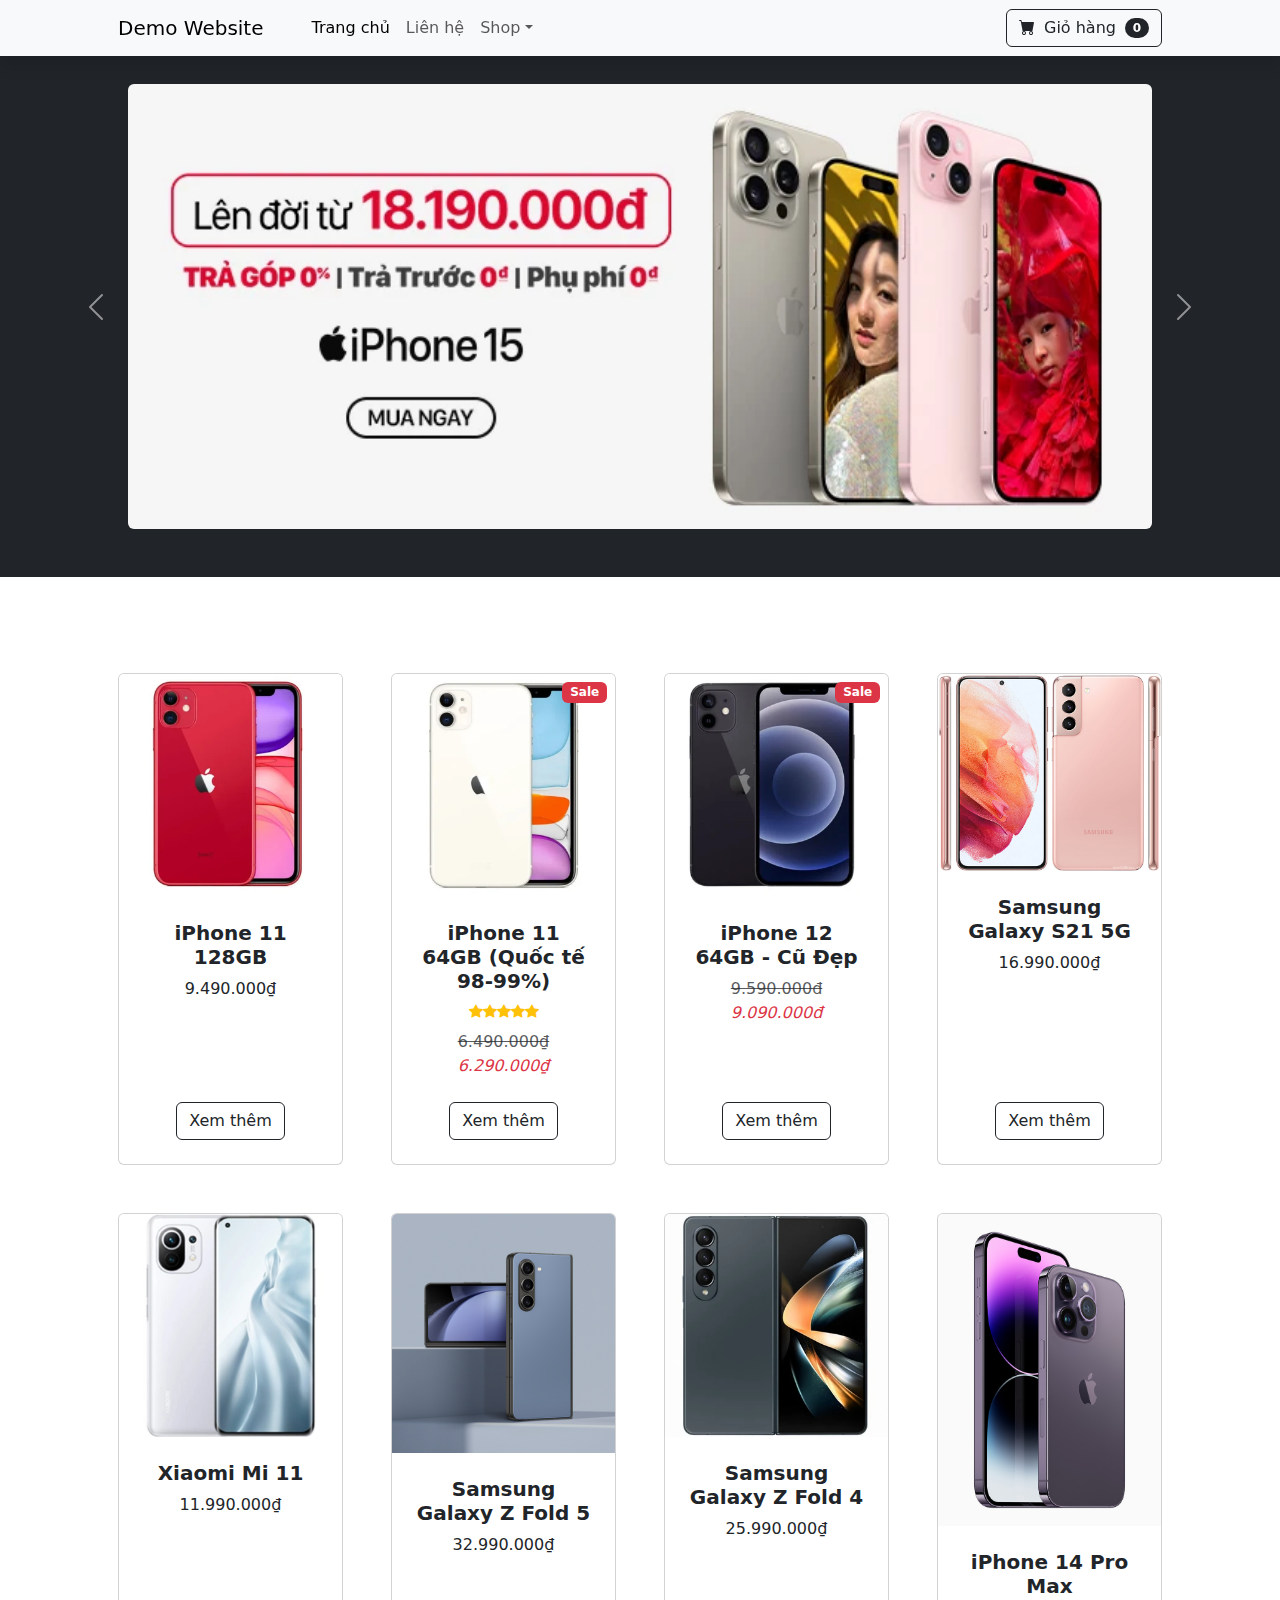
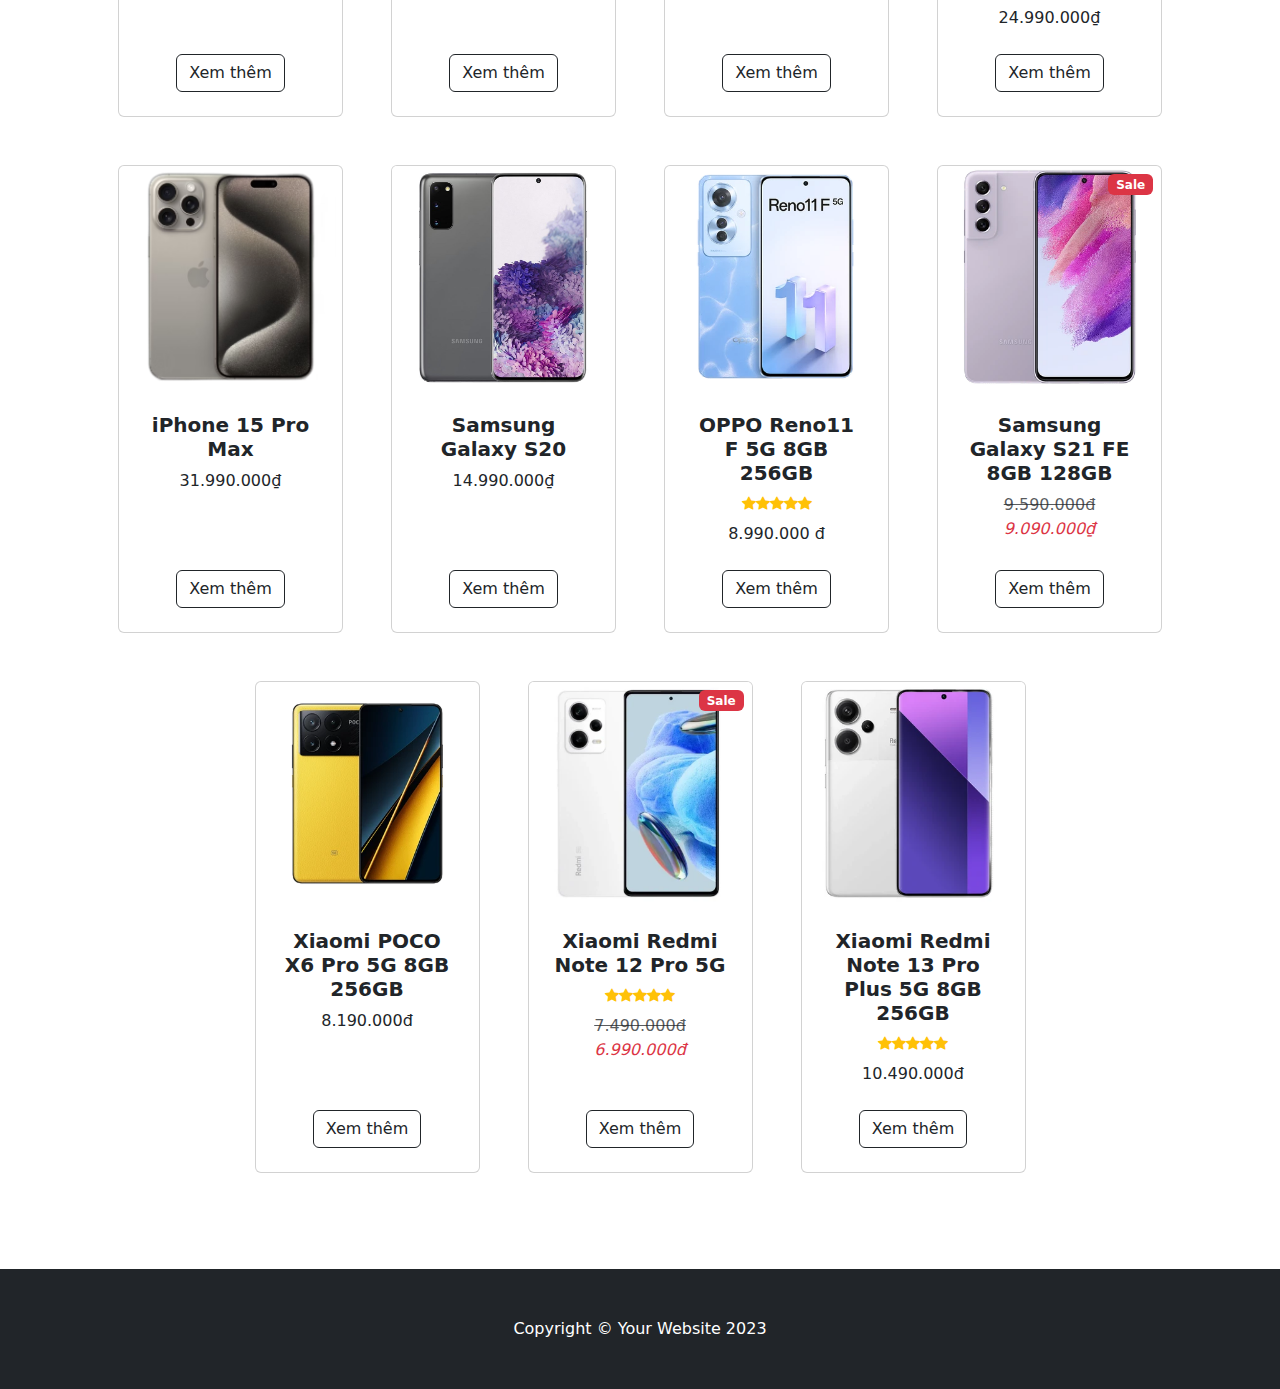
<file: index.html>
<!DOCTYPE html>
<html lang="en">

<head>
	<meta charset="utf-8" />
	<meta name="viewport" content="width=device-width, initial-scale=1, shrink-to-fit=no" />
	<meta name="description" content="" />
	<meta name="author" content="" />
	<title>Demo Website</title>
	<!-- Favicon-->
	<link rel="icon" type="image/x-icon" href="assets/favicon.ico" />
	<!-- Bootstrap icons-->
	<link href="https://cdn.jsdelivr.net/npm/bootstrap-icons@1.5.0/font/bootstrap-icons.css" rel="stylesheet" />
	<!-- Core theme CSS (includes Bootstrap)-->
	<link href="https://cdn.jsdelivr.net/npm/bootstrap@5.3.3/dist/css/bootstrap.min.css" rel="stylesheet"
		integrity="sha384-QWTKZyjpPEjISv5WaRU9OFeRpok6YctnYmDr5pNlyT2bRjXh0JMhjY6hW+ALEwIH" crossorigin="anonymous" />
	<script src="https://cdn.jsdelivr.net/npm/bootstrap@5.3.3/dist/js/bootstrap.bundle.min.js"
		integrity="sha384-YvpcrYf0tY3lHB60NNkmXc5s9fDVZLESaAA55NDzOxhy9GkcIdslK1eN7N6jIeHz"
		crossorigin="anonymous"></script>
	<link rel="stylesheet" href="./style.css" />
</head>

<body>
	<!-- Navigation-->
	<nav class="navbar navbar-expand-lg navbar-light bg-light position-fixed top-0 end-0 start-0 z-3 shadow">
		<div class="container px-4 px-lg-5">
			<a class="navbar-brand" href="./index.html">Demo Website</a>
			<button class="navbar-toggler" type="button" data-bs-toggle="collapse"
				data-bs-target="#navbarSupportedContent" aria-controls="navbarSupportedContent" aria-expanded="false"
				aria-label="Toggle navigation"><span class="navbar-toggler-icon"></span></button>
			<div class="collapse navbar-collapse" id="navbarSupportedContent">
				<ul class="navbar-nav me-auto mb-2 mb-lg-0 ms-lg-4">
					<li class="nav-item"><a class="nav-link active" aria-current="page" href="#!">Trang chủ</a></li>
					<li class="nav-item"><a class="nav-link" href="./contact.html">Liên hệ</a></li>
					<li class="nav-item dropdown">
						<a class="nav-link dropdown-toggle" id="navbarDropdown" href="#" role="button"
							data-bs-toggle="dropdown" aria-expanded="false">Shop</a>
						<ul class="dropdown-menu" aria-labelledby="navbarDropdown">
							<li><a class="dropdown-item" href="#!">Tất cả sản phẩm</a></li>
							<li>
								<hr class="dropdown-divider" />
							</li>
							<li><a class="dropdown-item" href="#!">Sản phẩm nổi bật</a></li>
							<li><a class="dropdown-item" href="#!">Vừa cập bến</a></li>
						</ul>
					</li>
				</ul>
				<div class="d-flex">
					<a href="./cart.html">
						<button class="btn btn-outline-dark" type="submit">
							<i class="bi-cart-fill me-1"></i>
							Giỏ hàng
							<span class="badge bg-dark text-white ms-1 rounded-pill">0</span>
						</button>
					</a>
				</div>
			</div>
		</div>
	</nav>
	<!-- Header-->
	<header class="bg-dark py-5 mt-36">
		<div id="myCarousel" class="carousel slide">
			<div class="carousel-inner">
				<div class="carousel-item active">
					<img src="./img/iphone-15-sliding-iphone15.webp" class="d-block w-100 rounded" alt="..." />
				</div>
				<div class="carousel-item">
					<img src="./img/oppo-reno11-f-sliding-moban.webp" class="d-block w-100 rounded" alt="..." />
				</div>
				<div class="carousel-item">
					<img src="./img/redmi-note13-pro-4g-sliding-111.webp" class="d-block w-100 rounded" alt="..." />
				</div>
			</div>
			<button class="carousel-control-prev" type="button" data-bs-target="#myCarousel" data-bs-slide="prev">
				<span class="carousel-control-prev-icon p-10percent-left" aria-hidden="true"></span>
				<span class="visually-hidden">Previous</span>
			</button>
			<button class="carousel-control-next" type="button" data-bs-target="#myCarousel" data-bs-slide="next">
				<span class="carousel-control-next-icon p-10percent-right" aria-hidden="true"></span>
				<span class="visually-hidden">Next</span>
			</button>
		</div>
	</header>
	<!-- Section-->
	<section class="py-5">
		<div class="container px-4 px-lg-5 mt-5">
			<div class="row gx-4 gx-lg-5 row-cols-2 row-cols-md-3 row-cols-xl-4 justify-content-center">
				<div class="col mb-5">
					<div class="card h-100">
						<!-- Product image-->
						<img class="card-img-top" src="./img/iphone-11-128gb.webp" alt="..." />
						<!-- Product details-->
						<div class="card-body p-4">
							<div class="text-center">
								<!-- Product name-->
								<h5 class="fw-bolder">iPhone 11 128GB</h5>
								<!-- Product price-->
								9.490.000₫
							</div>
						</div>
						<!-- Product actions-->
						<div class="card-footer p-4 pt-0 border-top-0 bg-transparent">
							<div class="text-center"><a class="btn btn-outline-dark mt-auto" href="./detail.html">Xem
									thêm</a></div>
						</div>
					</div>
				</div>
				<div class="col mb-5">
					<div class="card h-100">
						<!-- Sale badge-->
						<div class="badge bg-danger text-white position-absolute" style="top: 0.5rem; right: 0.5rem">
							Sale</div>
						<!-- Product image-->
						<img class="card-img-top" src="./img/iphone-11.webp" alt="..." />
						<!-- Product details-->
						<div class="card-body p-4">
							<div class="text-center">
								<!-- Product name-->
								<h5 class="fw-bolder">iPhone 11 64GB (Quốc tế 98-99%)</h5>
								<!-- Product reviews-->
								<div class="d-flex justify-content-center small text-warning mb-2">
									<div class="bi-star-fill"></div>
									<div class="bi-star-fill"></div>
									<div class="bi-star-fill"></div>
									<div class="bi-star-fill"></div>
									<div class="bi-star-fill"></div>
								</div>
								<!-- Product price-->
								<span class="text-muted text-decoration-line-through"> 6.490.000₫</span>
								<i class="text-danger">6.290.000₫</i>
							</div>
						</div>
						<!-- Product actions-->
						<div class="card-footer p-4 pt-0 border-top-0 bg-transparent">
							<div class="text-center"><a class="btn btn-outline-dark mt-auto" href="./detail.html">Xem
									thêm</a></div>
						</div>
					</div>
				</div>
				<div class="col mb-5">
					<div class="card h-100">
						<!-- Sale badge-->
						<div class="badge bg-danger text-white position-absolute" style="top: 0.5rem; right: 0.5rem">
							Sale</div>
						<!-- Product image-->
						<img class="card-img-top" src="./img/iphone-12.webp" alt="..." />
						<!-- Product details-->
						<div class="card-body p-4">
							<div class="text-center">
								<!-- Product name-->
								<h5 class="fw-bolder">iPhone 12 64GB - Cũ Đẹp</h5>
								<!-- Product price-->
								<span class="text-muted text-decoration-line-through">9.590.000đ</span>
								<i class="text-danger">9.090.000đ</i>
							</div>
						</div>
						<!-- Product actions-->
						<div class="card-footer p-4 pt-0 border-top-0 bg-transparent">
							<div class="text-center"><a class="btn btn-outline-dark mt-auto" href="./detail.html">Xem
									thêm</a></div>
						</div>
					</div>
				</div>
				<div class="col mb-5">
					<div class="card h-100">
						<!-- Product image-->
						<img class="card-img-top" src="./img/samsung-galaxy-s21-5g-0.webp" alt="..." />
						<!-- Product details-->
						<div class="card-body p-4">
							<div class="text-center">
								<!-- Product name-->
								<h5 class="fw-bolder">Samsung Galaxy S21 5G</h5>
								<!-- Product price-->
								16.990.000₫
							</div>
						</div>
						<!-- Product actions-->
						<div class="card-footer p-4 pt-0 border-top-0 bg-transparent">
							<div class="text-center"><a class="btn btn-outline-dark mt-auto" href="./detail.html">Xem
									thêm</a></div>
						</div>
					</div>
				</div>
				<div class="col mb-5">
					<div class="card h-100">
						<!-- Product image-->
						<img class="card-img-top" src="./img/xiaomi_mi_11-pictures-10656.webp" alt="..." />
						<!-- Product details-->
						<div class="card-body p-4">
							<div class="text-center">
								<!-- Product name-->
								<h5 class="fw-bolder">Xiaomi Mi 11</h5>
								<!-- Product price-->
								11.990.000₫
							</div>
						</div>
						<!-- Product actions-->
						<div class="card-footer p-4 pt-0 border-top-0 bg-transparent">
							<div class="text-center"><a class="btn btn-outline-dark mt-auto" href="./detail.html">Xem
									thêm</a></div>
						</div>
					</div>
				</div>
				<div class="col mb-5">
					<div class="card h-100">
						<!-- Product image-->
						<img class="card-img-top" src="./img/galaxy-z-fold5-highlights-exclusive-blue.webp"
							alt="Samsung Galaxy Z Fold 5" />
						<!-- Product details-->
						<div class="card-body p-4">
							<div class="text-center">
								<!-- Product name-->
								<h5 class="fw-bolder">Samsung Galaxy Z Fold 5</h5>
								<!-- Product price-->
								32.990.000₫
							</div>
						</div>
						<!-- Product actions-->
						<div class="card-footer p-4 pt-0 border-top-0 bg-transparent">
							<div class="text-center"><a class="btn btn-outline-dark mt-auto" href="./detail.html">Xem
									thêm</a></div>
						</div>
					</div>
				</div>
				<div class="col mb-5">
					<div class="card h-100">
						<!-- Product image-->
						<img class="card-img-top" src="./img/samsung-galaxy-z-fold4.webp"
							alt="Samsung Galaxy Z Fold 4" />
						<!-- Product details-->
						<div class="card-body p-4">
							<div class="text-center">
								<!-- Product name-->
								<h5 class="fw-bolder">Samsung Galaxy Z Fold 4</h5>
								<!-- Product price-->
								25.990.000₫
							</div>
						</div>
						<!-- Product actions-->
						<div class="card-footer p-4 pt-0 border-top-0 bg-transparent">
							<div class="text-center"><a class="btn btn-outline-dark mt-auto" href="./detail.html">Xem
									thêm</a></div>
						</div>
					</div>
				</div>
				<div class="col mb-5">
					<div class="card h-100">
						<!-- Product image-->
						<img class="card-img-top" src="./img/Apple-iPhone-14-Pro-iPhone-14-Pro-Max-deep-purple-220907_inline.webp" alt="iPhone 14 Pro Max" />
						<!-- Product details-->
						<div class="card-body p-4">
							<div class="text-center">
								<!-- Product name-->
								<h5 class="fw-bolder">iPhone 14 Pro Max</h5>
								<!-- Product price-->
								24.990.000₫
							</div>
						</div>
						<!-- Product actions-->
						<div class="card-footer p-4 pt-0 border-top-0 bg-transparent">
							<div class="text-center"><a class="btn btn-outline-dark mt-auto" href="./detail.html">Xem
									thêm</a></div>
						</div>
					</div>
				</div>
				<div class="col mb-5">
					<div class="card h-100">
						<!-- Product image-->
						<img class="card-img-top" src="./img/iphone-15-pro-max-render.webp" alt="iPhone 15 Pro Max" />
						<!-- Product details-->
						<div class="card-body p-4">
							<div class="text-center">
								<!-- Product name-->
								<h5 class="fw-bolder">iPhone 15 Pro Max</h5>
								<!-- Product price-->
								31.990.000₫
							</div>
						</div>
						<!-- Product actions-->
						<div class="card-footer p-4 pt-0 border-top-0 bg-transparent">
							<div class="text-center"><a class="btn btn-outline-dark mt-auto" href="./detail.html">Xem
									thêm</a></div>
						</div>
					</div>
				</div>
				<div class="col mb-5">
					<div class="card h-100">
						<!-- Product image-->
						<img class="card-img-top" src="./img/samsung-galaxy-s20-xam-1-org.webp" alt="Samsung Galaxy S20" />
						<!-- Product details-->
						<div class="card-body p-4">
							<div class="text-center">
								<!-- Product name-->
								<h5 class="fw-bolder">Samsung Galaxy S20</h5>
								<!-- Product price-->
								14.990.000₫
							</div>
						</div>
						<!-- Product actions-->
						<div class="card-footer p-4 pt-0 border-top-0 bg-transparent">
							<div class="text-center"><a class="btn btn-outline-dark mt-auto" href="./detail.html">Xem
									thêm</a></div>
						</div>
					</div>
				</div>
				<div class="col mb-5">
					<div class="card h-100">
						<!-- Product image-->
						<img class="card-img-top" src="./img/oppo-reno-11-f-xanh-2.webp" alt="..." />
						<!-- Product details-->
						<div class="card-body p-4">
							<div class="text-center">
								<!-- Product name-->
								<h5 class="fw-bolder">OPPO Reno11 F 5G 8GB 256GB</h5>
								<!-- Product reviews-->
								<div class="d-flex justify-content-center small text-warning mb-2">
									<div class="bi-star-fill"></div>
									<div class="bi-star-fill"></div>
									<div class="bi-star-fill"></div>
									<div class="bi-star-fill"></div>
									<div class="bi-star-fill"></div>
								</div>
								<!-- Product price-->
								8.990.000 đ
							</div>
						</div>
						<!-- Product actions-->
						<div class="card-footer p-4 pt-0 border-top-0 bg-transparent">
							<div class="text-center"><a class="btn btn-outline-dark mt-auto" href="./detail.html">Xem
									thêm</a></div>
						</div>
					</div>
				</div>
				<div class="col mb-5">
					<div class="card h-100">
						<!-- Sale badge-->
						<div class="badge bg-danger text-white position-absolute" style="top: 0.5rem; right: 0.5rem">
							Sale</div>
						<!-- Product image-->
						<img class="card-img-top" src="./img/sm-g990_s21fe_backfront_lv.webp" alt="..." />
						<!-- Product details-->
						<div class="card-body p-4">
							<div class="text-center">
								<!-- Product name-->
								<h5 class="fw-bolder">Samsung Galaxy S21 FE 8GB 128GB</h5>
								<!-- Product price-->
								<span class="text-muted text-decoration-line-through">9.590.000đ</span>
								<i class="text-danger">9.090.000₫</i>
							</div>
						</div>
						<!-- Product actions-->
						<div class="card-footer p-4 pt-0 border-top-0 bg-transparent">
							<div class="text-center"><a class="btn btn-outline-dark mt-auto" href="./detail.html">Xem
									thêm</a></div>
						</div>
					</div>
				</div>
				<div class="col mb-5">
					<div class="card h-100">
						<!-- Product image-->
						<img class="card-img-top" src="./img/t_i_xu_ng_22__6.webp" alt="..." />
						<!-- Product details-->
						<div class="card-body p-4">
							<div class="text-center">
								<!-- Product name-->
								<h5 class="fw-bolder">Xiaomi POCO X6 Pro 5G 8GB 256GB</h5>
								<!-- Product price-->
								8.190.000đ
							</div>
						</div>
						<!-- Product actions-->
						<div class="card-footer p-4 pt-0 border-top-0 bg-transparent">
							<div class="text-center"><a class="btn btn-outline-dark mt-auto" href="./detail.html">Xem
									thêm</a></div>
						</div>
					</div>
				</div>
				<div class="col mb-5">
					<div class="card h-100">
						<!-- Sale badge-->
						<div class="badge bg-danger text-white position-absolute" style="top: 0.5rem; right: 0.5rem">
							Sale</div>
						<!-- Product image-->
						<img class="card-img-top" src="./img/xiaomi-redmi-note-12-pro-5g.webp" alt="..." />
						<!-- Product details-->
						<div class="card-body p-4">
							<div class="text-center">
								<!-- Product name-->
								<h5 class="fw-bolder">Xiaomi Redmi Note 12 Pro 5G</h5>
								<!-- Product reviews-->
								<div class="d-flex justify-content-center small text-warning mb-2">
									<div class="bi-star-fill"></div>
									<div class="bi-star-fill"></div>
									<div class="bi-star-fill"></div>
									<div class="bi-star-fill"></div>
									<div class="bi-star-fill"></div>
								</div>
								<!-- Product price-->
								<span class="text-muted text-decoration-line-through">7.490.000đ</span>
								<i class="text-danger">6.990.000đ</i>
							</div>
						</div>
						<!-- Product actions-->
						<div class="card-footer p-4 pt-0 border-top-0 bg-transparent">
							<div class="text-center"><a class="btn btn-outline-dark mt-auto" href="./detail.html">Xem
									thêm</a></div>
						</div>
					</div>
				</div>
				<div class="col mb-5">
					<div class="card h-100">
						<!-- Product image-->
						<img class="card-img-top" src="./img/xiaomi-redmi-note-13-pro-plus_9_.webp" alt="..." />
						<!-- Product details-->
						<div class="card-body p-4">
							<div class="text-center">
								<!-- Product name-->
								<h5 class="fw-bolder">Xiaomi Redmi Note 13 Pro Plus 5G 8GB 256GB</h5>
								<!-- Product reviews-->
								<div class="d-flex justify-content-center small text-warning mb-2">
									<div class="bi-star-fill"></div>
									<div class="bi-star-fill"></div>
									<div class="bi-star-fill"></div>
									<div class="bi-star-fill"></div>
									<div class="bi-star-fill"></div>
								</div>
								<!-- Product price-->
								10.490.000đ
							</div>
						</div>
						<!-- Product actions-->
						<div class="card-footer p-4 pt-0 border-top-0 bg-transparent">
							<div class="text-center"><a class="btn btn-outline-dark mt-auto" href="./detail.html">Xem
									thêm</a></div>
						</div>
					</div>
				</div>
			</div>
		</div>
	</section>
	<!-- Footer-->
	<footer class="py-5 bg-dark">
		<div class="container">
			<p class="m-0 text-center text-white">Copyright &copy; Your Website 2023</p>
		</div>
	</footer>
	<!-- Bootstrap core JS-->
	<!-- Core theme JS-->
</body>

</html>
</file>
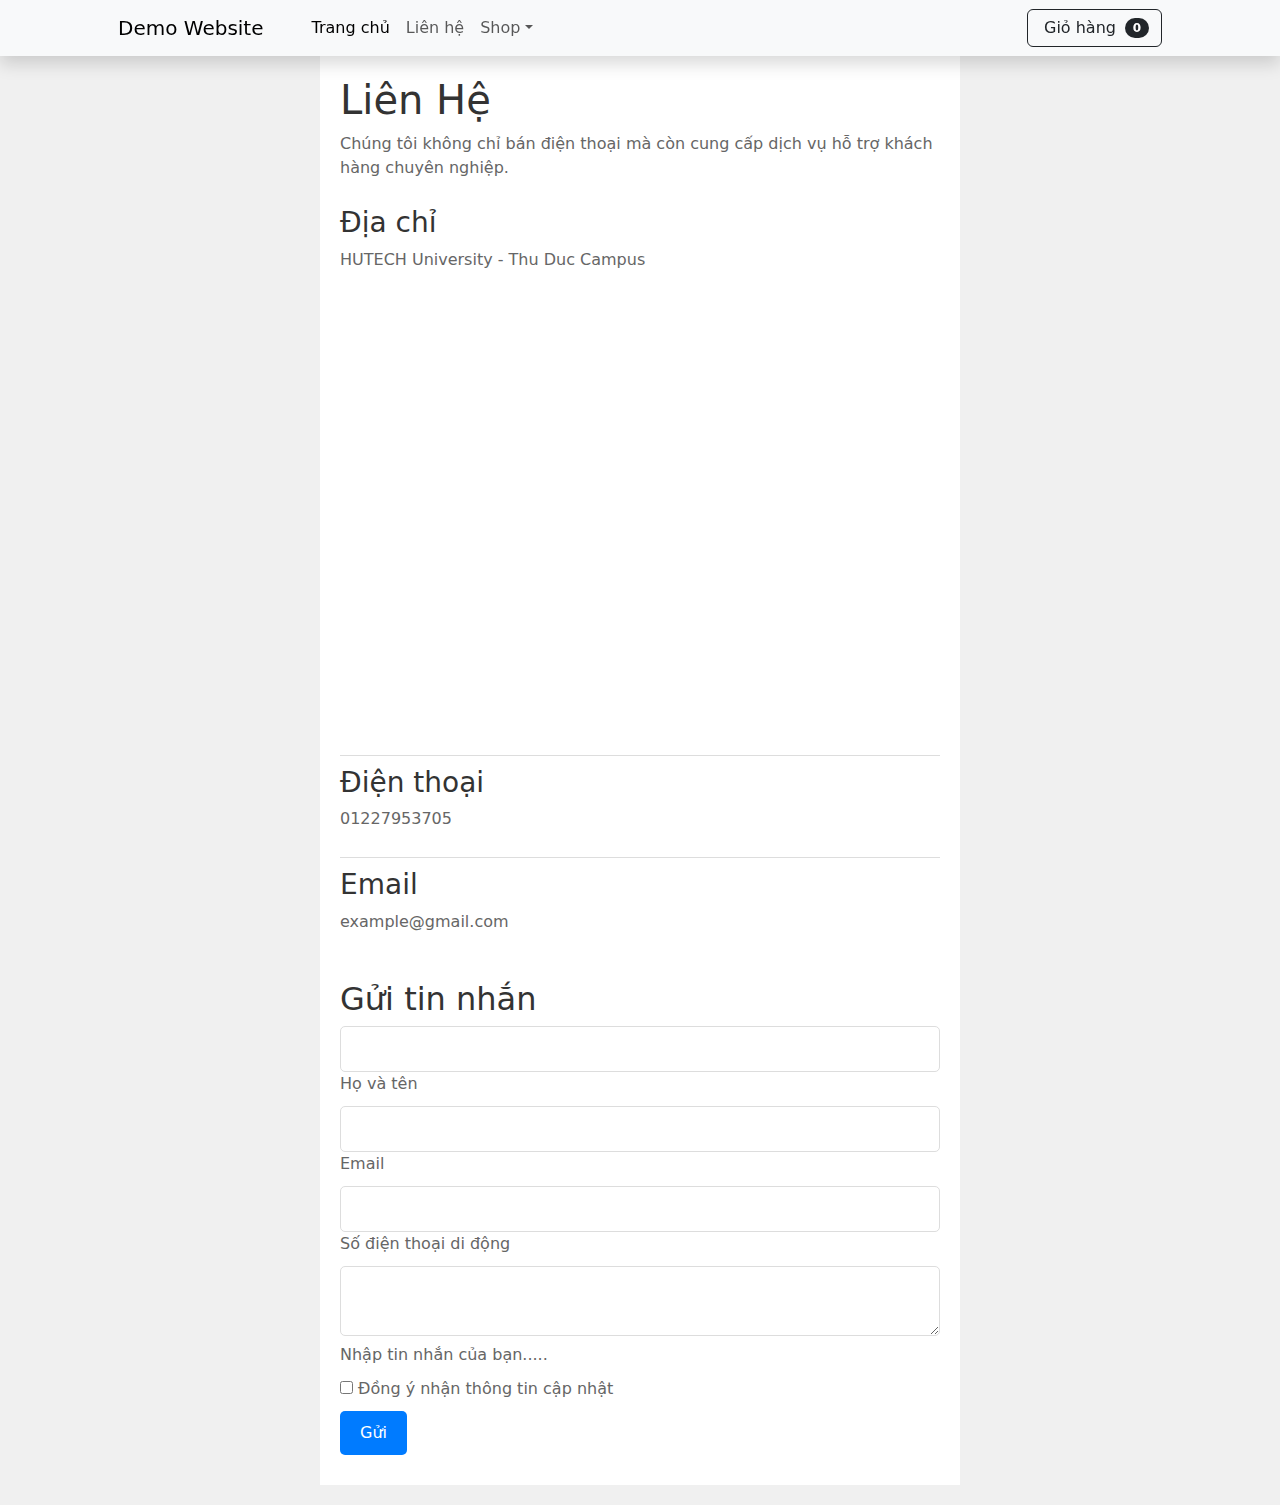
<file: contact.html>
<!DOCTYPE html>
<html lang="en">
	<head>
		<meta charset="UTF-8" />
		<meta name="viewport" content="width=device-width, initial-scale=1.0" />
		<title>ContactPage</title>
		<link rel="stylesheet" href="https://cdnjs.cloudflare.com/ajax/libs/font-awesome/6.5.1/css/all.min.css" integrity="sha512-DTOQO9RWCH3ppGqcWaEA1BIZOC6xxalwEsw9c2QQeAIftl+Vegovlnee1c9QX4TctnWMn13TZye+giMm8e2LwA==" crossorigin="anonymous" referrerpolicy="no-referrer" />
		<link href="https://cdn.jsdelivr.net/npm/bootstrap@5.3.3/dist/css/bootstrap.min.css" rel="stylesheet" integrity="sha384-QWTKZyjpPEjISv5WaRU9OFeRpok6YctnYmDr5pNlyT2bRjXh0JMhjY6hW+ALEwIH" crossorigin="anonymous" />
		<script src="https://cdn.jsdelivr.net/npm/bootstrap@5.3.3/dist/js/bootstrap.bundle.min.js" integrity="sha384-YvpcrYf0tY3lHB60NNkmXc5s9fDVZLESaAA55NDzOxhy9GkcIdslK1eN7N6jIeHz" crossorigin="anonymous"></script>
		<link rel="stylesheet" href="./style.css" />
	</head>

	<body style="background-color: #f0f0f0; padding: 20px">
		<nav class="navbar navbar-expand-lg navbar-light bg-light position-fixed top-0 end-0 start-0 z-3 shadow">
			<div class="container px-4 px-lg-5">
				<a class="navbar-brand" href="./index.html">Demo Website</a>
				<button class="navbar-toggler" type="button" data-bs-toggle="collapse" data-bs-target="#navbarSupportedContent" aria-controls="navbarSupportedContent" aria-expanded="false" aria-label="Toggle navigation"><span class="navbar-toggler-icon"></span></button>
				<div class="collapse navbar-collapse" id="navbarSupportedContent">
					<ul class="navbar-nav me-auto mb-2 mb-lg-0 ms-lg-4">
						<li class="nav-item"><a class="nav-link active" aria-current="page" href="#!">Trang chủ</a></li>
						<li class="nav-item"><a class="nav-link" href="./contact.html">Liên hệ</a></li>
						<li class="nav-item dropdown">
							<a class="nav-link dropdown-toggle" id="navbarDropdown" href="#" role="button" data-bs-toggle="dropdown" aria-expanded="false">Shop</a>
							<ul class="dropdown-menu" aria-labelledby="navbarDropdown">
								<li><a class="dropdown-item" href="#!">Tất cả sản phẩm</a></li>
								<li><hr class="dropdown-divider" /></li>
								<li><a class="dropdown-item" href="#!">Sản phẩm nổi bật</a></li>
								<li><a class="dropdown-item" href="#!">Vừa cập bến</a></li>
							</ul>
						</li>
					</ul>
					<form class="d-flex">
						<button class="btn btn-outline-dark" type="submit">
							<i class="bi-cart-fill me-1"></i>
							Giỏ hàng
							<span class="badge bg-dark text-white ms-1 rounded-pill">0</span>
						</button>
					</form>
				</div>
			</div>
		</nav>
		
		<section class="Contact" style="max-width: 640px; margin-left: auto;  margin-right: auto; margin-top: 36px; background-color: #fff; padding: 20px; ">
			<div class="Content">
				<h1 style="color: #333">Liên Hệ</h1>
				<p style="color: #666">Chúng tôi không chỉ bán điện thoại mà còn cung cấp dịch vụ hỗ trợ khách hàng chuyên nghiệp.</p>
			</div>
			<div class="Container">
				<div class="ContactInfo">
					<div class="box" style="border-bottom: 1px solid #ddd; padding: 10px 0">
						<div class="icon" style="color: #555">
							<i class="fa-solid fa-location-dot"></i>
						</div>
						<div class="text">
							<h3 style="color: #333">Địa chỉ</h3>
							<p style="color: #666">HUTECH University - Thu Duc Campus</p>
							<div class="location">
								<iframe src="https://www.google.com/maps/embed?pb=!1m18!1m12!1m3!1d3918.420767495496!2d106.7851098!3d10.8555669!2m3!1f0!2f0!3f0!3m2!1i1024!2i768!4f13.1!3m3!1m2!1s0x3175276e7ea103df%3A0xb6cf10bb7d719327!2sHUTECH%20University%20-%20Thu%20Duc%20Campus!5e0!3m2!1sen!2s!4v1709881971366!5m2!1sen!2s" width="600" height="450" style="border: 0" allowfullscreen="" loading="lazy" referrerpolicy="no-referrer-when-downgrade"></iframe>
							</div>
						</div>
					</div>
					<div class="box" style="border-bottom: 1px solid #ddd; padding: 10px 0">
						<div class="icon" style="color: #555">
							<i class="fa-solid fa-phone"></i>
						</div>
						<div class="text">
							<h3 style="color: #333">Điện thoại</h3>
							<p style="color: #666">01227953705</p>
						</div>
					</div>
					<div class="box" style="padding: 10px 0">
						<div class="icon" style="color: #555">
							<i class="fa-solid fa-envelope"></i>
						</div>
						<div class="text">
							<h3 style="color: #333">Email</h3>
							<p style="color: #666">example@gmail.com</p>
						</div>
					</div>
				</div>
			</div>
			<div class="ContactForm" style="margin-top: 20px">
				<form>
					<h2 style="color: #333">Gửi tin nhắn</h2>
					<div class="inputBox" style="margin-bottom: 10px">
						<input type="text" name="fullname" required="required" style="width: 100%; padding: 10px; border: 1px solid #ddd; border-radius: 5px" />
						<span style="color: #666">Họ và tên</span>
					</div>
					<div class="inputBox" style="margin-bottom: 10px">
						<input type="email" name="email" required="required" style="width: 100%; padding: 10px; border: 1px solid #ddd; border-radius: 5px" />
						<span style="color: #666">Email</span>
					</div>
					<div class="inputBox" style="margin-bottom: 10px">
						<input type="tel" name="phone" required="required" style="width: 100%; padding: 10px; border: 1px solid #ddd; border-radius: 5px" />
						<span style="color: #666">Số điện thoại di động</span>
					</div>
					<div class="inputBox" style="margin-bottom: 10px">
						<textarea name="message" required="required" style="width: 100%; padding: 10px; border: 1px solid #ddd; border-radius: 5px"></textarea>
						<span style="color: #666">Nhập tin nhắn của bạn.....</span>
					</div>
					<div class="inputBox" style="margin-bottom: 10px">
						<input type="checkbox" name="subscribe" id="subscribe" />
						<label for="subscribe" style="color: #666">Đồng ý nhận thông tin cập nhật</label>
					</div>
					<div class="g-recaptcha" data-sitekey="YOUR_SITE_KEY"></div>
					<div class="inputBox" style="margin-bottom: 10px">
						<input type="submit" name="" value="Gửi" style="background-color: #007bff; color: #fff; padding: 10px 20px; border: none; border-radius: 5px; cursor: pointer" />
					</div>
				</form>
			</div>
		</section>
		<script src="https://www.google.com/recaptcha/api.js" async defer></script>
	</body>
</html>
</file>
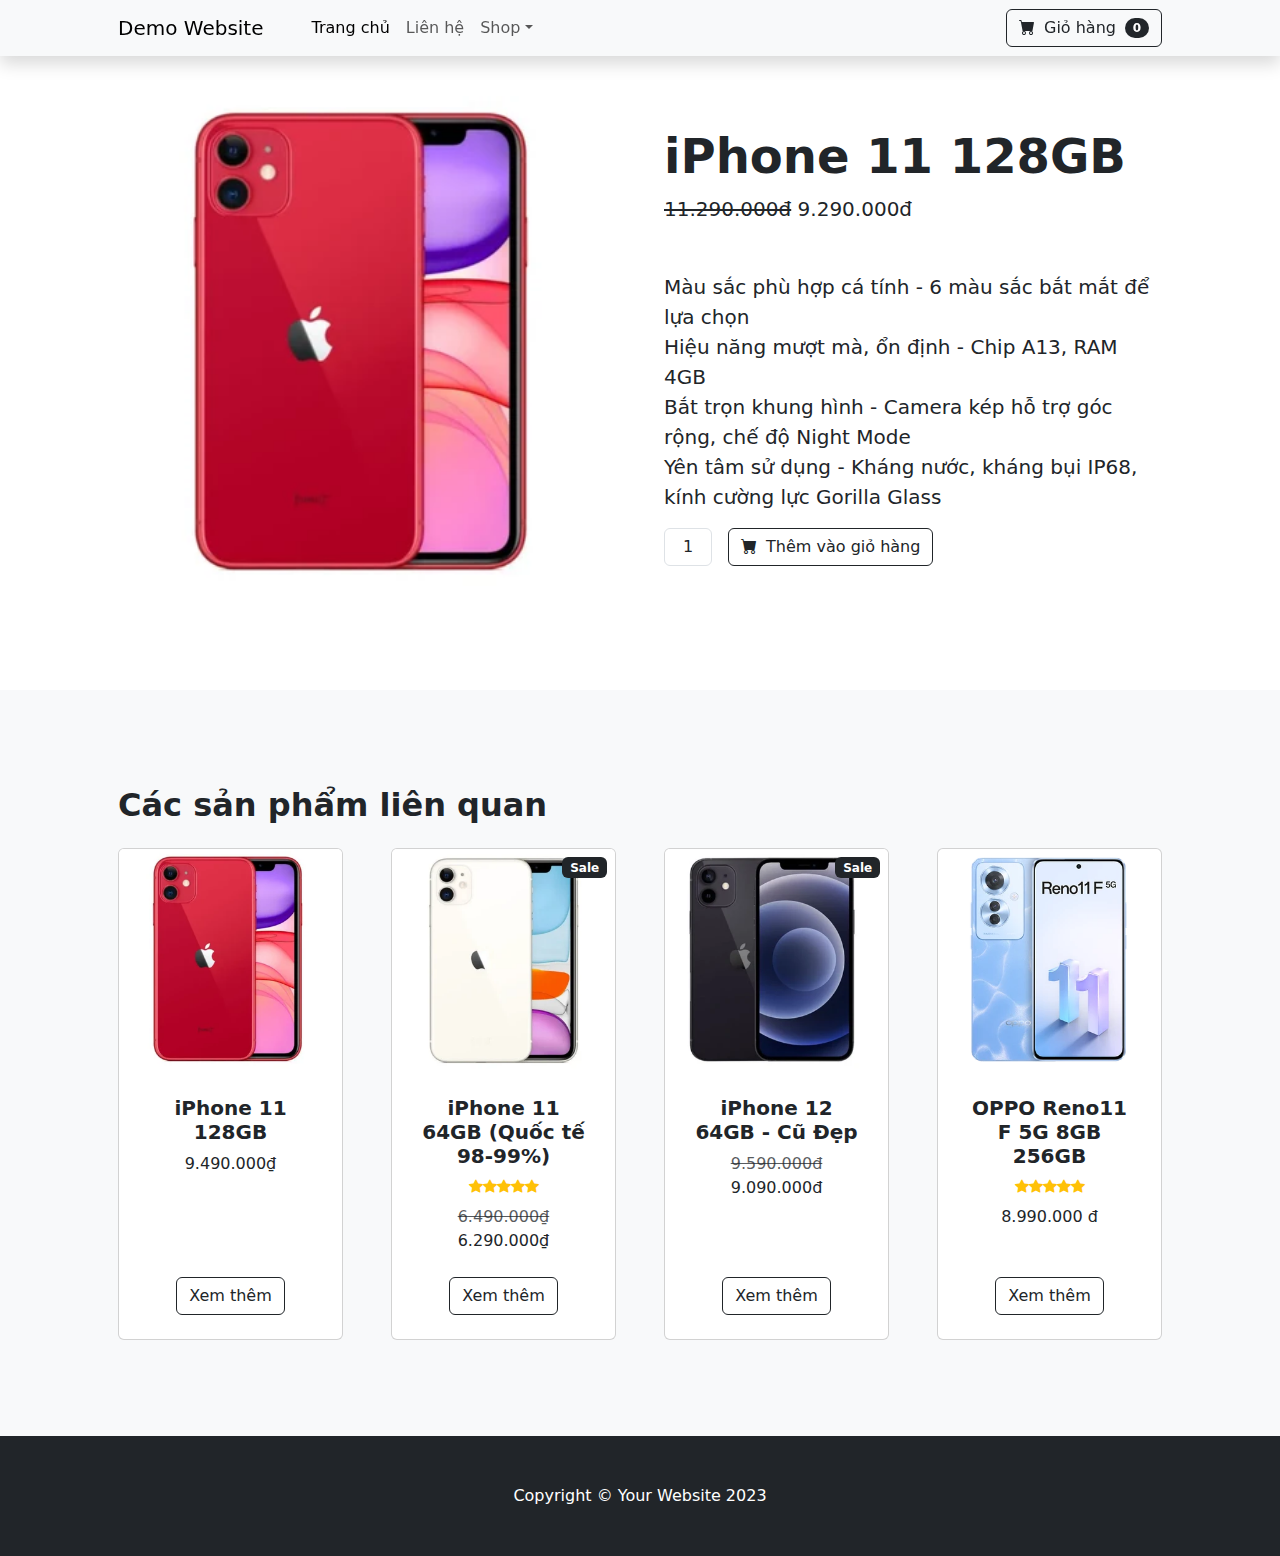
<file: detail.html>
<!DOCTYPE html>
<html lang="en">
	<head>
		<meta charset="utf-8" />
		<meta name="viewport" content="width=device-width, initial-scale=1, shrink-to-fit=no" />
		<meta name="description" content="" />
		<meta name="author" content="" />
		<title>Shop Item - Start Bootstrap Template</title>
		<!-- Favicon-->
		<link rel="icon" type="image/x-icon" href="assets/favicon.ico" />
		<!-- Bootstrap icons-->
		<link href="https://cdn.jsdelivr.net/npm/bootstrap-icons@1.5.0/font/bootstrap-icons.css" rel="stylesheet" />
		<!-- Core theme CSS (includes Bootstrap)-->
		<link href="https://cdn.jsdelivr.net/npm/bootstrap@5.3.3/dist/css/bootstrap.min.css" rel="stylesheet" integrity="sha384-QWTKZyjpPEjISv5WaRU9OFeRpok6YctnYmDr5pNlyT2bRjXh0JMhjY6hW+ALEwIH" crossorigin="anonymous" />
	</head>
	<body>
		<!-- Navigation-->
		<nav class="navbar navbar-expand-lg navbar-light bg-light position-fixed top-0 end-0 start-0 z-3 shadow">
			<div class="container px-4 px-lg-5">
				<a class="navbar-brand" href="./index.html">Demo Website</a>
				<button class="navbar-toggler" type="button" data-bs-toggle="collapse" data-bs-target="#navbarSupportedContent" aria-controls="navbarSupportedContent" aria-expanded="false" aria-label="Toggle navigation"><span class="navbar-toggler-icon"></span></button>
				<div class="collapse navbar-collapse" id="navbarSupportedContent">
					<ul class="navbar-nav me-auto mb-2 mb-lg-0 ms-lg-4">
						<li class="nav-item"><a class="nav-link active" aria-current="page" href="#!">Trang chủ</a></li>
						<li class="nav-item"><a class="nav-link" href="./contact.html">Liên hệ</a></li>
						<li class="nav-item dropdown">
							<a class="nav-link dropdown-toggle" id="navbarDropdown" href="#" role="button" data-bs-toggle="dropdown" aria-expanded="false">Shop</a>
							<ul class="dropdown-menu" aria-labelledby="navbarDropdown">
								<li><a class="dropdown-item" href="#!">Tất cả sản phẩm</a></li>
								<li><hr class="dropdown-divider" /></li>
								<li><a class="dropdown-item" href="#!">Sản phẩm nổi bật</a></li>
								<li><a class="dropdown-item" href="#!">Vừa cập bến</a></li>
							</ul>
						</li>
					</ul>
					<form class="d-flex">
						<button class="btn btn-outline-dark" type="submit">
							<i class="bi-cart-fill me-1"></i>
							Giỏ hàng
							<span class="badge bg-dark text-white ms-1 rounded-pill">0</span>
						</button>
					</form>
				</div>
			</div>
		</nav>
		<!-- Product section-->
		<section class="py-5">
			<div class="container px-4 px-lg-5 my-5">
				<div class="row gx-4 gx-lg-5 align-items-center">
					<div class="col-md-6"><img class="card-img-top mb-5 mb-md-0" src="./img/iphone-11-128gb.webp" alt="..." /></div>
					<div class="col-md-6">
						<div class="small mb-1"></div>
						<h1 class="display-5 fw-bolder">iPhone 11 128GB</h1>
						<div class="fs-5 mb-5">
							<span class="text-decoration-line-through">11.290.000đ</span>
							<span>9.290.000đ</span>
						</div>
						<p class="lead">Màu sắc phù hợp cá tính - 6 màu sắc bắt mắt để lựa chọn <br />Hiệu năng mượt mà, ổn định - Chip A13, RAM 4GB <br />Bắt trọn khung hình - Camera kép hỗ trợ góc rộng, chế độ Night Mode <br />Yên tâm sử dụng - Kháng nước, kháng bụi IP68, kính cường lực Gorilla Glass</p>
						<div class="d-flex">
							<input class="form-control text-center me-3" id="inputQuantity" type="num" value="1" style="max-width: 3rem" />
							<button class="btn btn-outline-dark flex-shrink-0" type="button">
								<i class="bi-cart-fill me-1"></i>
								Thêm vào giỏ hàng
							</button>
						</div>
					</div>
				</div>
			</div>
		</section>
		<!-- Related items section-->
		<section class="py-5 bg-light">
			<div class="container px-4 px-lg-5 mt-5">
				<h2 class="fw-bolder mb-4">Các sản phẩm liên quan</h2>
				<div class="row gx-4 gx-lg-5 row-cols-2 row-cols-md-3 row-cols-xl-4 justify-content-center">
					<div class="col mb-5">
						<div class="card h-100">
							<!-- Product image-->
							<img class="card-img-top" src="./img/iphone-11-128gb.webp" alt="..." />
							<!-- Product details-->
							<div class="card-body p-4">
								<div class="text-center">
									<!-- Product name-->
									<h5 class="fw-bolder">iPhone 11 128GB</h5>
									<!-- Product price-->
									9.490.000₫
								</div>
							</div>
							<!-- Product actions-->
							<div class="card-footer p-4 pt-0 border-top-0 bg-transparent">
								<div class="text-center"><a class="btn btn-outline-dark mt-auto" href="./detail.html">Xem thêm</a></div>
							</div>
						</div>
					</div>
					<div class="col mb-5">
						<div class="card h-100">
							<!-- Sale badge-->
							<div class="badge bg-dark text-white position-absolute" style="top: 0.5rem; right: 0.5rem">Sale</div>
							<!-- Product image-->
							<img class="card-img-top" src="./img/iphone-11.webp" alt="..." />
							<!-- Product details-->
							<div class="card-body p-4">
								<div class="text-center">
									<!-- Product name-->
									<h5 class="fw-bolder">iPhone 11 64GB (Quốc tế 98-99%)</h5>
									<!-- Product reviews-->
									<div class="d-flex justify-content-center small text-warning mb-2">
										<div class="bi-star-fill"></div>
										<div class="bi-star-fill"></div>
										<div class="bi-star-fill"></div>
										<div class="bi-star-fill"></div>
										<div class="bi-star-fill"></div>
									</div>
									<!-- Product price-->
									<span class="text-muted text-decoration-line-through"> 6.490.000₫</span>
									6.290.000₫
								</div>
							</div>
							<!-- Product actions-->
							<div class="card-footer p-4 pt-0 border-top-0 bg-transparent">
								<div class="text-center"><a class="btn btn-outline-dark mt-auto" href="./detail.html">Xem thêm</a></div>
							</div>
						</div>
					</div>
					<div class="col mb-5">
						<div class="card h-100">
							<!-- Sale badge-->
							<div class="badge bg-dark text-white position-absolute" style="top: 0.5rem; right: 0.5rem">Sale</div>
							<!-- Product image-->
							<img class="card-img-top" src="./img/iphone-12.webp" alt="..." />
							<!-- Product details-->
							<div class="card-body p-4">
								<div class="text-center">
									<!-- Product name-->
									<h5 class="fw-bolder">iPhone 12 64GB - Cũ Đẹp</h5>
									<!-- Product price-->
									<span class="text-muted text-decoration-line-through">9.590.000đ</span>
									9.090.000đ
								</div>
							</div>
							<!-- Product actions-->
							<div class="card-footer p-4 pt-0 border-top-0 bg-transparent">
								<div class="text-center"><a class="btn btn-outline-dark mt-auto" href="./detail.html">Xem thêm</a></div>
							</div>
						</div>
					</div>
					<div class="col mb-5">
						<div class="card h-100">
							<!-- Product image-->
							<img class="card-img-top" src="./img/oppo-reno-11-f-xanh-2.webp" alt="..." />
							<!-- Product details-->
							<div class="card-body p-4">
								<div class="text-center">
									<!-- Product name-->
									<h5 class="fw-bolder">OPPO Reno11 F 5G 8GB 256GB</h5>
									<!-- Product reviews-->
									<div class="d-flex justify-content-center small text-warning mb-2">
										<div class="bi-star-fill"></div>
										<div class="bi-star-fill"></div>
										<div class="bi-star-fill"></div>
										<div class="bi-star-fill"></div>
										<div class="bi-star-fill"></div>
									</div>
									<!-- Product price-->
									8.990.000 đ
								</div>
							</div>
							<!-- Product actions-->
							<div class="card-footer p-4 pt-0 border-top-0 bg-transparent">
								<div class="text-center"><a class="btn btn-outline-dark mt-auto" href="#">Xem thêm</a></div>
							</div>
						</div>
					</div>
				</div>
			</div>
		</section>
		<!-- Footer-->
		<footer class="py-5 bg-dark">
			<div class="container"><p class="m-0 text-center text-white">Copyright &copy; Your Website 2023</p></div>
		</footer>
		<!-- Bootstrap core JS-->
		<script src="https://cdn.jsdelivr.net/npm/bootstrap@5.2.3/dist/js/bootstrap.bundle.min.js"></script>
		<!-- Core theme JS-->
	</body>
</html>
</file>
<file: style.css>
#myCarousel {
	display: flex;
	flex-direction: row;
	padding: 0 10%;
}

.p-10percent-right {
  padding-right: 10% !important;
}

.p-10percent-lefft {
  padding-left: 10% !important;
}

.mt-36 {
	margin-top: 36px !important;
}

.opacity-text:active{
    opacity: 0.5;
}
.fiximg{
    max-width: 35%;
}
@media (max-width: 991px) {
    .sidebar{
        background-color: rgba(20, 18, 18, 0.448);
    }
}
</file>
